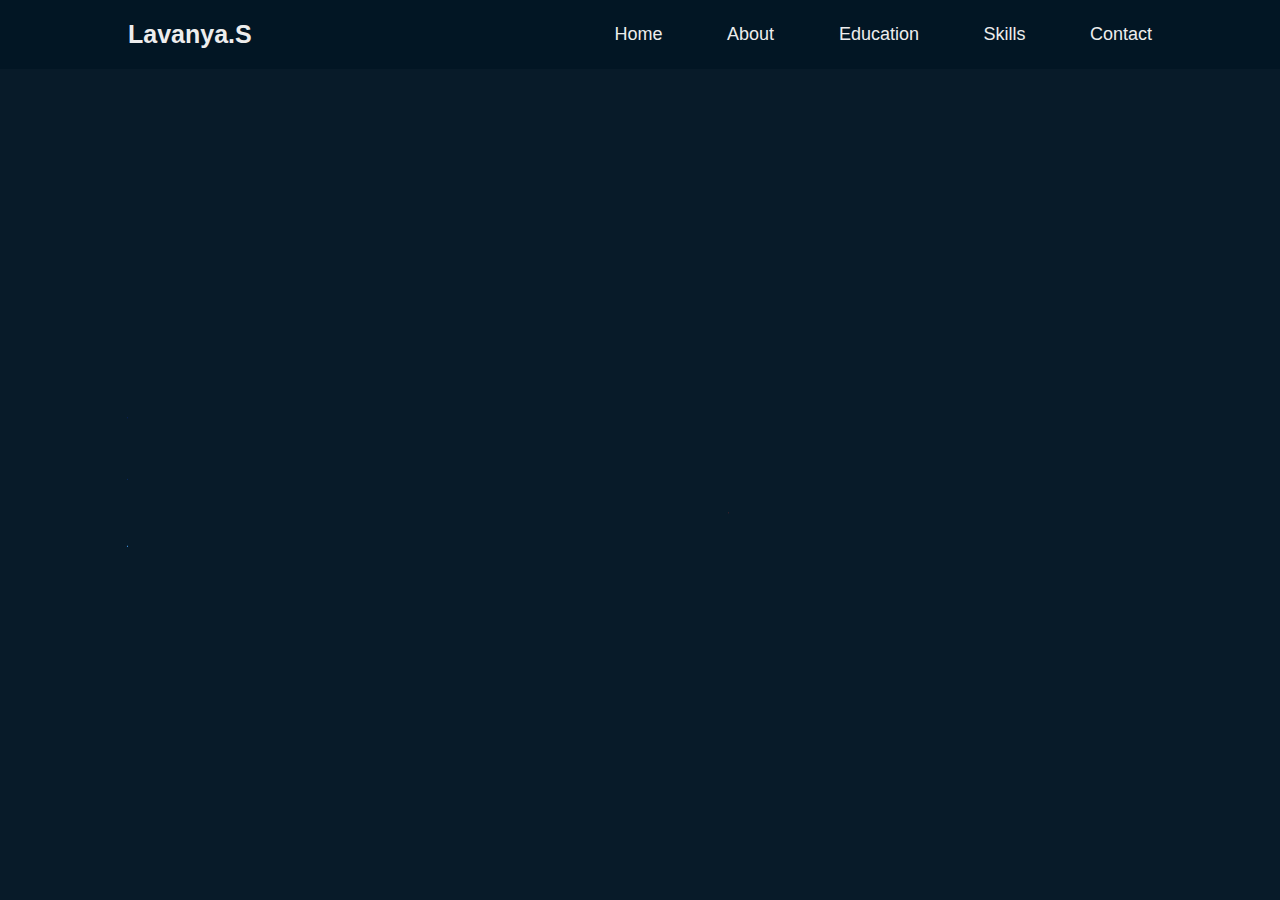
<file: index.html>
<!DOCTYPE html>
<html lang="en">
<head>
    <meta charset="UTF-8">
    <meta http-equiv="X-UA-Compatible" content="IE=edge">
    <meta name="viewport" content="width=device-width, initial-scale=1.0">
    <title>Personal Portfolio Website</title>
    <link rel="stylesheet" href="style.css">
    <link href='https://unpkg.com/boxicons@2.1.4/css/boxicons.min.css' rel='stylesheet'>

</head>
<body>
    <header class="header">
        <a href="#" class="logo">Lavanya.S</a>
    
    <nav class="navbar">
        <a href="index.html" class="active">Home</a>
        <a href="about.html">About </a>
        <a href="education.html">Education</a>
        <a href="skills.html">Skills</a>
        <a href="contact.html">Contact</a>
    </nav>
    </header>

    <section class="home">
        <div class="home-content">
<h1>Hi, I'm Lavanya Sakthivel</h1>
<h3>Web Developer</h3>
<p>As a beginner in the field of Information Technology, I strive to associate myself with 
    an organization where I can utilize my skills in the best possible manner, which further 
    gives me an opportunity to grow in my career journey while contributing to the 
    development of the organization.</p>

    <div class="btn-box">
        <a href="Lavanya-cv.pdf" download>DOWNLOAD CV</a>
       
    </div>
        </div>
        <div class="home-sci">
        <a href="https://www.linkedin.com/in/lavanya-sakthivel-b6aa751b5/"><i class='bx bxl-linkedin' ></i></a>
        <a href="https://github.com/lavansakthi21"><i class='bx bxl-github'></i></a>
        <a href="mailto:lavansakthi13@gmail.com"><i class='bx bxl-gmail'></i></a>
        </div>
    </section>












</body>
</html>
</file>
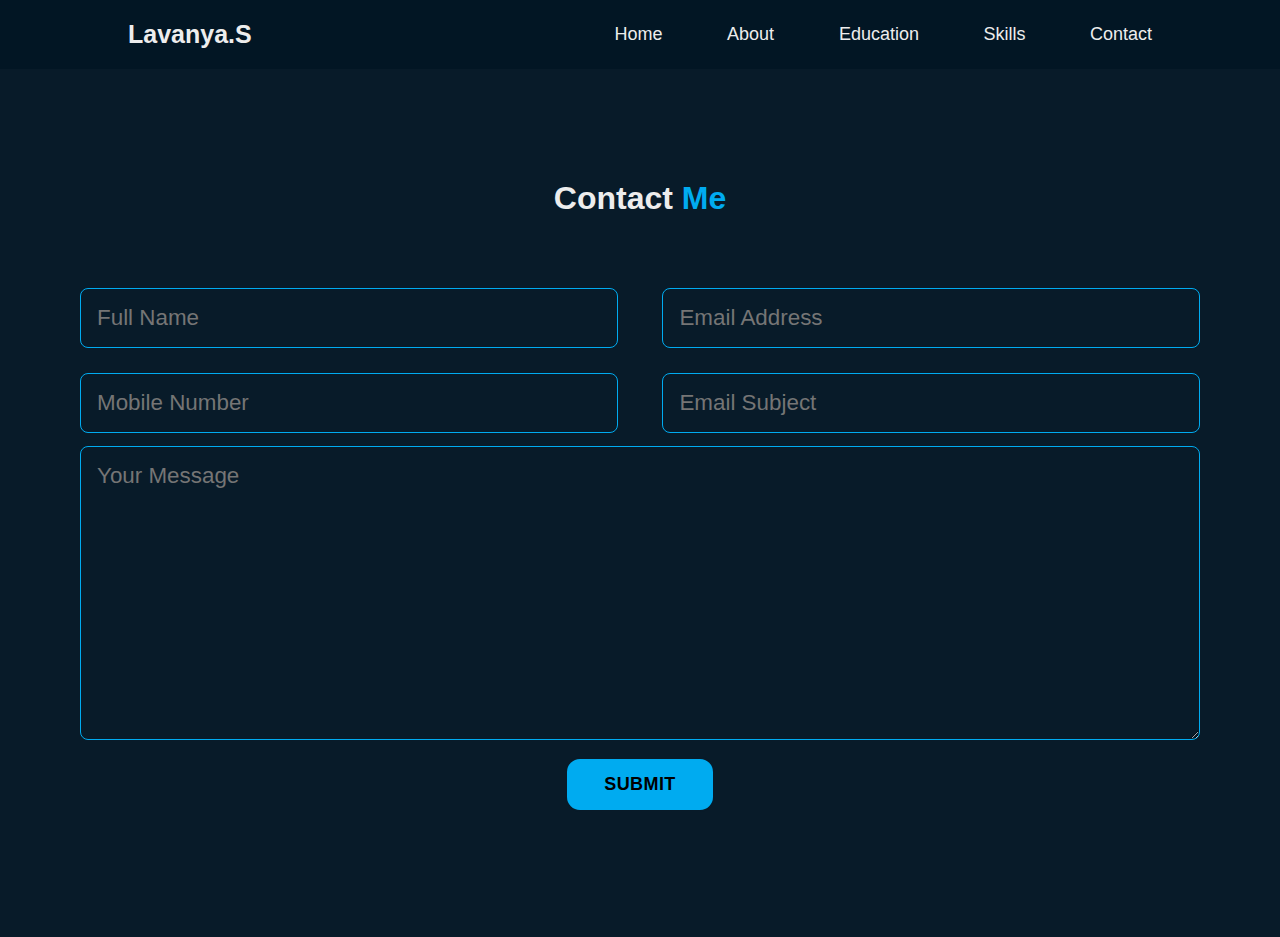
<file: contact.html>
<!DOCTYPE html>
<html lang="en">
<head>
    <meta charset="UTF-8">
    <meta name="viewport" content="width=device-width, initial-scale=1.0">
    <link rel="stylesheet" href="style.css">
    <title>Contact Details</title>
</head>
<body>

    <header class="header">
        <a href="#" class="logo">Lavanya.S</a>
    
    <nav class="navbar">
        <a href="index.html" class="active">Home</a>
        <a href="about.html">About </a>
        <a href="education.html">Education</a>
        <a href="skills.html">Skills</a>
        <a href="contact.html">Contact</a>
    </nav>
    </header>

<section class="contact" id="contact">
    <h2 class="heading">Contact <span>Me</span></h2>

<form action="#">
    <div class="input-box">

    <div class="input-field">
        <input type="text" placeholder="Full Name" required>
       <span class="focus"></span>
    </div>

    <div class="input-field">
        <input type="text" placeholder="Email Address" required>
        <span class="focus"></span>
    </div>
    </div>


    <div class="input-box">
        <div class="input-field">
                <input type="text" placeholder="Mobile Number" required>
                <span class="focus"></span>
            </div>

            <div class="input-field">
                <input type="text" placeholder="Email Subject" required>
            <span class="focus"></span>
        </div>
    </div>

        <div class="textarea-field">
            <textarea name="" id="" cols="30" rows="10" placeholder="Your Message" required></textarea>
            <span class="focus"></span>
        </div>

        <div class="btn-box">
            <button type="submit" class="btn">SUBMIT</button>
        </div>
    
</form>




</section>


    
</body>
</html>
</file>
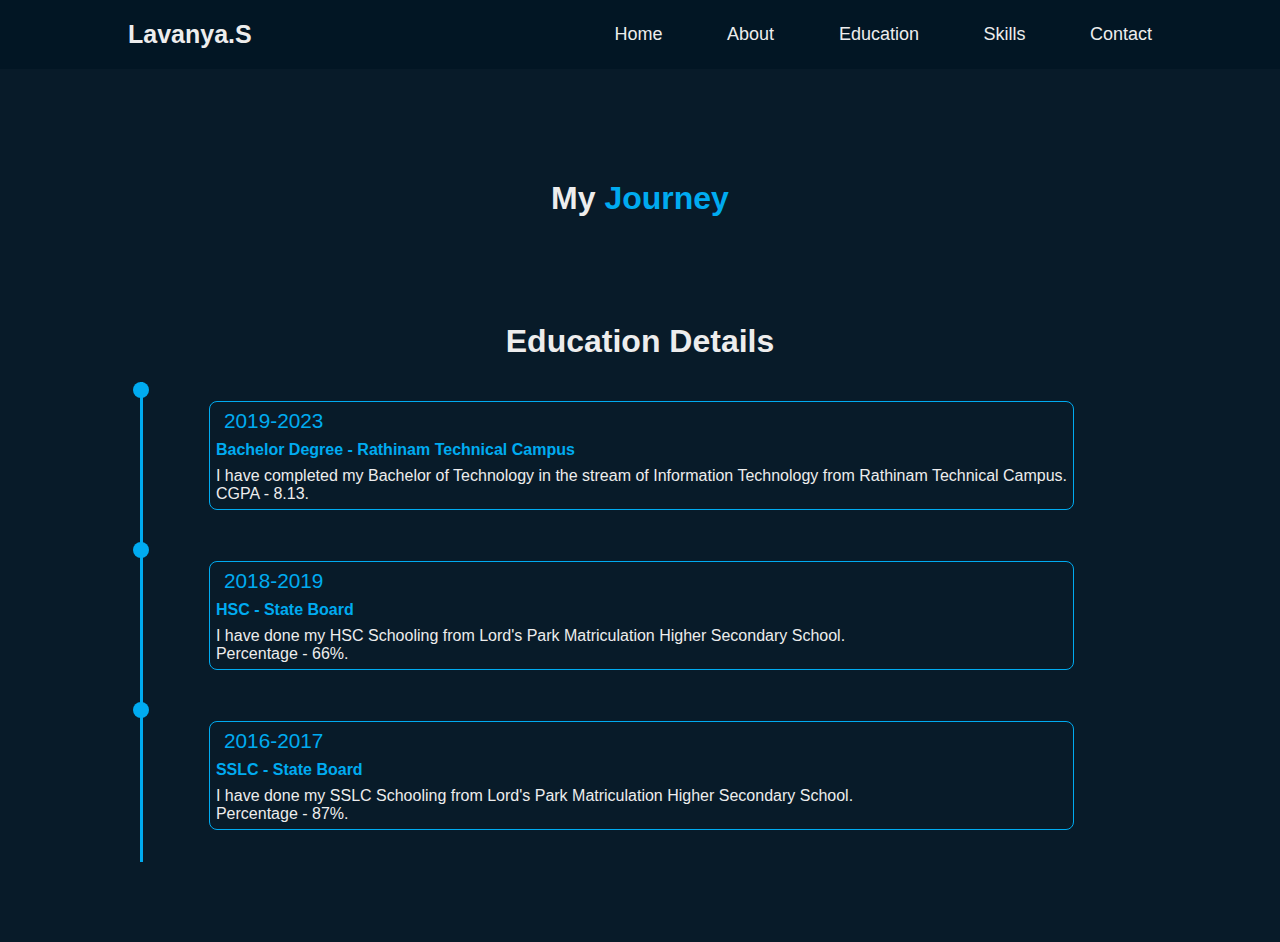
<file: education.html>
<!DOCTYPE html>
<html lang="en">
<head>
    <meta charset="UTF-8">
    <meta name="viewport" content="width=device-width, initial-scale=1.0">
    <link rel="stylesheet" href="style.css">
    <title>Education Details</title>
</head>
<body>


    <header class="header">
        <a href="#" class="logo">Lavanya.S</a>
    
    <nav class="navbar">
        <a href="index.html" class="active">Home</a>
        <a href="about.html">About </a>
        <a href="education.html">Education</a>
        <a href="skills.html">Skills</a>
        <a href="contact.html">Contact</a>
    </nav>
    </header>




<!--education details-->

<section class="education" id="education">
    <h2 class="heading">My <span>Journey</span></h2>

    <h3 class="title">Education Details</h3>

    <div class="education-box">
        <div class="education-content">
            <div class="content">
                <div class="year"><i class='bx bxs-calendar'></i>2019-2023</div>
                <h3>Bachelor Degree - Rathinam Technical Campus</h3>
                <p>I have completed my Bachelor of Technology in the stream of Information Technology from Rathinam Technical Campus.<br>
                   CGPA - 8.13.
                </p>
            </div>
        </div>


        <div class="education-content">
            <div class="content">
                <div class="year"><i class='bx bxs-calendar'></i>2018-2019
                 </div>
                <h3>HSC - State Board</h3>
                <p>I have done my HSC Schooling from Lord's Park Matriculation Higher Secondary School.<br>
                    Percentage - 66%.  
                </p>
            </div>
        </div>

        <div class="education-content">
            <div class="content">
                <div class="year"><i class='bx bxs-calendar'></i>2016-2017
                 </div>
                <h3>SSLC - State Board</h3>
                <p>I have done my SSLC Schooling from Lord's Park Matriculation Higher Secondary School.<br>
                    Percentage - 87%.    
                </p>
            </div>
        </div>
    </div>


</section>













    
</body>
</html>
</file>
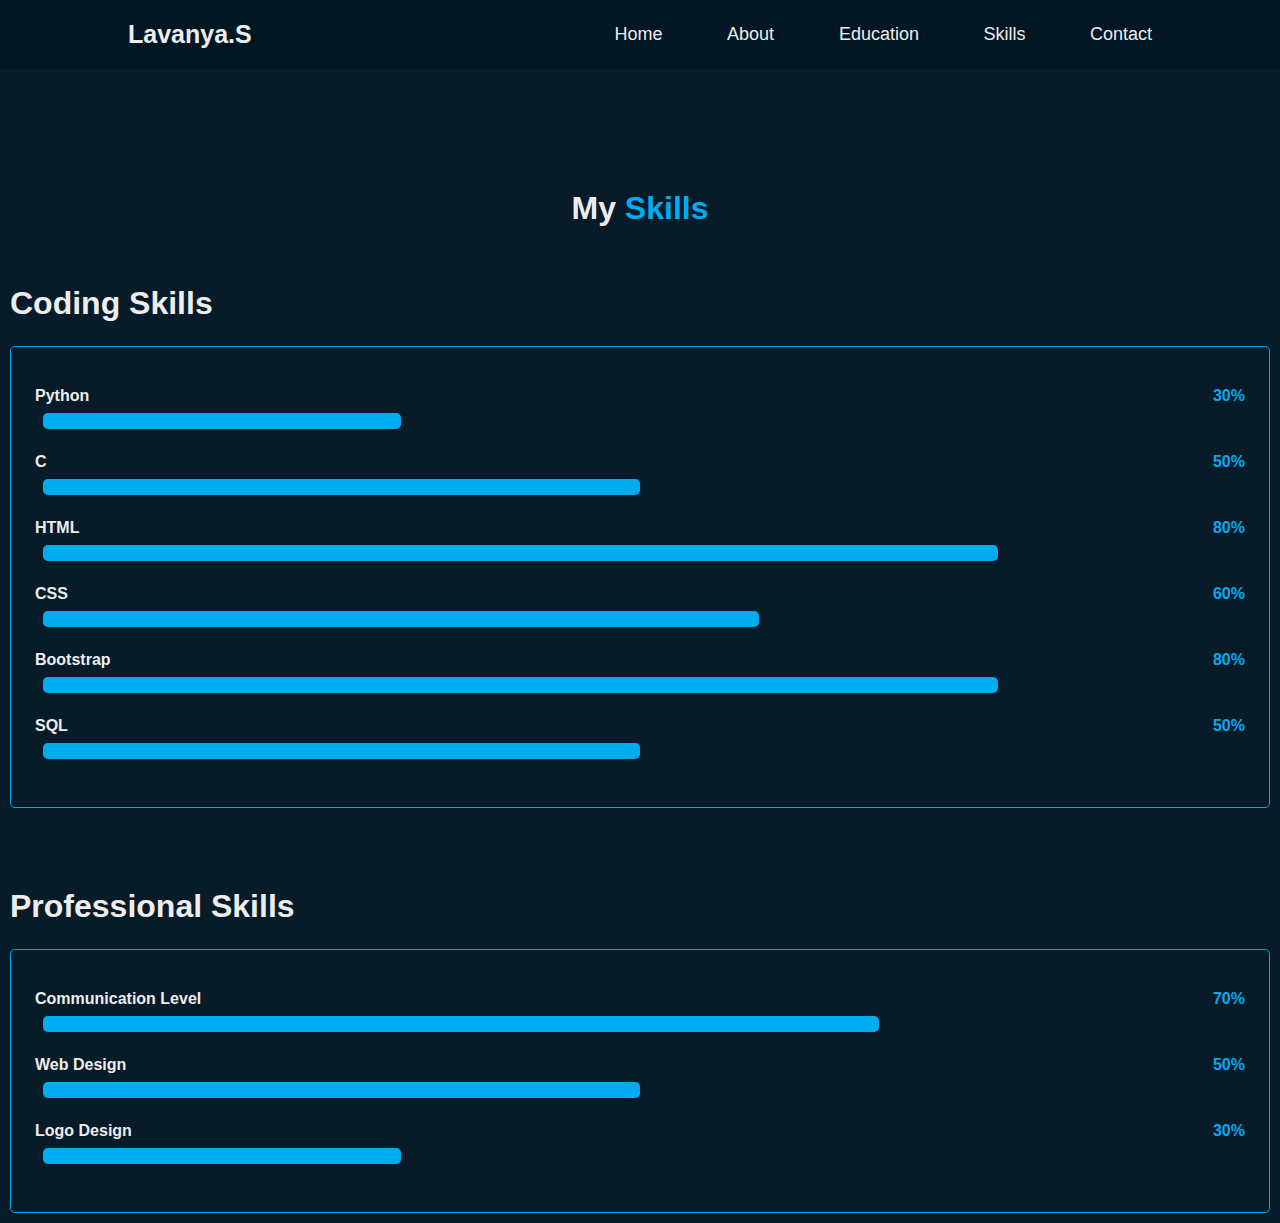
<file: skills.html>
<!DOCTYPE html>
<html lang="en">
<head>
    <meta charset="UTF-8">
    <meta name="viewport" content="width=device-width, initial-scale=1.0">
    <link rel="stylesheet" href="style.css">
    <title>skills-content</title>
</head>
<body>
    

    <header class="header">
        <a href="#" class="logo">Lavanya.S</a>
    
    <nav class="navbar">
        <a href="index.html" class="active">Home</a>
        <a href="about.html">About </a>
        <a href="education.html">Education</a>
        <a href="skills.html">Skills</a>
        <a href="contact.html">Contact</a>
    </nav>
    </header>




    <!--skills content-->

<section class="skills" id="skills">
    <h2 class="heading">My <span>Skills</span></h2>
    

    <div class="skills-row">
        <div class="skills-column">
            
            <h3 class="title">Coding Skills</h3>


            <div class="skills-box">
                <div class="skills-content">

                    <div class="progress">
                        <h3>Python <span> 30%</span></h3>
                        <div class="bar"><span></span>
                        </div>
                    </div>


                    <div class="progress">
                        <h3>C <span> 50%</span></h3>
                        <div class="bar"><span></span>
                        </div>
                    </div>



                    <div class="progress">
                        <h3>HTML <span> 80%</span></h3>
                        <div class="bar"><span></span>
                        </div>
                    </div>


                    <div class="progress">
                        <h3>CSS <span> 60%</span></h3>
                        <div class="bar"><span></span>
                        </div>
                    </div>

                    <div class="progress">
                        <h3>Bootstrap <span> 80%</span></h3>
                        <div class="bar"><span></span>
                        </div>
                    </div>


                    <div class="progress">
                        <h3>SQL <span> 50%</span></h3>
                        <div class="bar"><span></span>
                        </div>
                    </div>




                </div>
            </div>
    
        </div>
    



    <div class="skills-column">
        <h3 class="title">Professional Skills</h3>

        <div class="skills-box">
            <div class="skills-content">

                <div class="progress">
                    <h3>Communication Level <span> 70%</span></h3>
                    <div class="bar"><span></span>
                    </div>
                </div>
                <div class="progress">
                    <h3>Web Design <span> 50%</span></h3>
                    <div class="bar"><span></span>
                    </div>
                </div>
            
                <div class="progress">
                   <h3>Logo Design <span> 30%</span></h3>
                    <div class="bar"><span></span>
                    </div>
                 </div>


             </div>


        </div> 
    </div>           

</div>


</section>















</body>
</html>
</file>
<file: style.css>
*{
    margin: 0;
    padding: 0;
    box-sizing: border-box;
    font-family: Verdana, Geneva, Tahoma, sans-serif;
}

body {
    background: #081b29;
    color: #ededed;
}

header {
    background: #021624;
}


.logo {
    position: relative;
    font-size: 25px;
    color: #ededed;
    text-decoration: none;
    font-weight: 800;
    
}

.logo::before {
    content: '';
    position: absolute;
    top: 0;
    right: 0;
    width: 100%;
    height: 100%;
    
}

.navbar a {
    font-size: 18px;
    color: #ededed;
    text-decoration: none;
    font-weight: 500;
    margin-left: 60px;
    transition: .3s;
    display: inline;

    
}

.navbar a:hover,
.navbar a:active {
    color:#00abf0;

}

.home {
    height: 100vh;
    display: flex;
    align-items: center;
    padding: 0 10%;

}


.home-content {
    max-width: 600px;
}


.home-content h1{
    padding-top: 100px;
    font-size: 40px;
    font-weight: 500;
    line-height: 1.2;
}

.home-content h1::before {
    content: '';
    position: absolute;
    top: 0;
    right: 0;
    width: 100%;
    height: 100%;
    background: #081b29;
    animation: showRight 1s ease forwards;
    animation-delay: 1s;
}


.home-content h3 {
    position: relative;
    font-size: 30px;
    font-weight: 500;
    color: #00abf0;
}

.home-content h3::before {
    content: '';
    position: absolute;
    top: 0;
    right: 0;
    width: 100%;
    height: 100%;
    background: #081b29;
    animation: showRight 1s ease forwards;
    animation-delay: 1.3s;
}


.home-content p {
    position: relative;
    text-align: justify;
    font-size: 18px;
    margin: 20px 0 40px;

}


.home-content p::before {
    content: '';
    position: absolute;
    top: 0;
    right: 0;
    width: 100%;
    height: 100%;
    background: #081b29;
    animation: showRight 1s ease forwards;
    animation-delay: 1.6s;
}



.home-content .btn-box {
    position: relative;
    display: flex;
    justify-content: space-between;
    width: 345px;
    height: 50px;
    
}

.home-content .btn-box::before {
    content: '';
    position: absolute;
    top: 0;
    right: 0;
    width: 100%;
    height: 100%;
    background: #081b29;
    animation: showRight 1s ease forwards;
    animation-delay: 1.9s;
    z-index: 2;

}


.btn-box a {
    position: relative;
    display: inline-flex;
    justify-content: center;
    align-items: center;
    width: 150px;
    height: 100%;
    background: #00abf0;
    border: 2px solid #00abf0;
    border-radius: 8px;
    font-size: 15px;
    color: #081b29;
    text-decoration: none;
    font-weight: 600;
    letter-spacing: 1px;
    z-index: 1;
    overflow: hidden;
}

.btn-box a::before {
    content: '';
    position: absolute;
    top: 0;
    left: 0;
    width: 0;
    height: 100%;
    background: black;
    z-index: -1;
    transition: .5s;
}

.btn-box a:hover::before {
    width: 100%;

}

.home-sci {
    position: absolute;
    bottom: 40px;
    width: 170px;
    display: flex;
    justify-content: space-between;
}


.home-sci::before {
    content: '';
    position: absolute;
    top: 0;
    right: 0;
    width: 100%;
    height: 100%;
    background: #081b29;
    animation: showRight 1s ease forwards;
    animation-delay: 2.5s;
    z-index: 2;
}


.home-sci a {
    position: relative;
    display: inline-flex;
    justify-content: center;
    align-items: center;
    width: 40px;
    height: 40px;
    background: transparent;
    border: 2px solid #00abf0;
    border-radius: 50%;
    font-size: 20px;
    color: #00abf0;
    text-decoration: none;
    z-index: 1;
    overflow: hidden;
    transition: s;

}


.home-sci a:hover {
    color:#081b29;
}


.home-sci a::before {
    content: '';
    position: absolute;
    top: 0;
    left: 0;
    width: 0;
    height: 100%;
    background-color: #00abf0;
    z-index: -1;
    transition: .5s;
    
}


.home-sci a:hover::before {

    width: 100%;

}


/*KEYFRAMES ANIMATIOM*/
@keyframes showRight {
    100% {
        width: 0;
    }
}













.about {
    display: flex;
    justify-content: center;
    flex-direction: column;
    gap: 1rem;
    background: #081b29;
    padding-bottom: 15rem;
  
}



.heading {
    font-size: 32px;
    margin-bottom: 1px;
    height: 5vh;
    text-align: center;
   
   
}


span {
    color: #00abf0 ;
    
}


.about-img {
    width: 100%;
   
    display: flex;
    justify-content: center;
    align-items: center;
  
}

.about-img img {


border-radius: 1%;
}



.about-content h3 {
    color: #00abf0;
    font-size: 20px;
    font-weight: 5px;
}

.about-content {

    margin: 50px  ;
   position: relative;
   text-align: justify;
   margin-top: .2rem;
   
}

.content {
    margin: 50px  ;
    position: relative;
    text-align: justify;
    margin-top: .2rem;
   
   
    
}

.content h3 {
    color: #00abf0;
    font-size: 20px;
    font-weight: 5px;


}
table,tr,td{
    border-spacing: 20px;
}






















.education {
    display: flex;
    justify-content: center;
    font-size: 1rem;
    align-items: center;
    flex-direction: column;
    min-height: auto;
    padding-bottom: 5rem;
    background: #081b29 ;
    flex-wrap: wrap;
    gap: 3rem;

    
} 
.heading {
    margin-top: 0px;
}

.education .title {
    font-size: 2rem;
    margin-bottom: 2px;
    height: 1vh;
}

.education-box {
    border-left : .2rem solid #00abf0;
}

.education-box .education-content {
    position: relative;
    padding: 1rem;
    
}


.education-box .education-content::before {

content: '';
position: absolute;
top: 0;
left: -0.6rem;
width: 1rem;
height: 1rem;
background: #00abf0;
border-radius: 50%;
}


.education-content .content {
    position: relative;
    padding: .4rem;
    border: .1rem solid #00abf0;
    border-radius: .5rem;
    margin-bottom: 1rem;
}

.education-content .content .year {
    font-size: 1.3rem;
    color: #00abf0;
    padding-bottom: .5rem;
}

.education-content .content .year i{
    padding-right: .5rem;
    
}

.education-content .content h3 {
    font-size: 1rem;
}

.education-content .content p {
    font-size: 1rem;
    padding-top: .5rem;
}

















.skills {
    
    min-height: auto;
    background: #081b29;
    padding-bottom: 5rem;
    padding: 10px;
    font-size: 1rem;
    flex-direction: column;
    flex-wrap: wrap;
    gap: 3rem;
    box-sizing: initial;

    
   
}

.heading {
    margin-top: 180px;
    margin-bottom: 50px;
}

.header {
    position: fixed;
    top: 0;
    left: 0;
    width: 100%;
    padding: 20px 10%;
    display: flex;
    justify-content: space-between;
    align-items: center;
    z-index: 1;
}




.skills .skills-row {
    display: flex;
    flex-wrap: wrap;
    gap: 5rem;
}

.skills-row .skills-column {
    flex: 1 1 40rem;
}

.skills-column .title {
    font-size: 2rem;
    margin: 0 0 1.5rem;
} 

.skills-box .skills-content {

    position: relative;
    border: .1rem solid #00abf0;
    border-radius: .3rem;
    padding: 2rem 1.5rem;
    
}

.skills-content .progress {
    padding: .5rem 0;
}

.skills-content .progress h3 {
    font-size: 1rem;
    display: flex;
    justify-content: space-between;

}


.skills-content .progress h3 span {
    color:  #00abf0;
}

.skills-content .progress .bar {
    height: 2rem;
    border-radius: .6rem;
    padding: .5rem;
    

}

.skills-content .progress .bar span {
    display: block;
    height: 100%;
    border-radius: .3rem;
    background: #00abf0;

}

.skills-column:nth-child(1) .skills-content .progress:nth-child(1) .bar span {
    width:30%
}

.skills-column:nth-child(1) .skills-content .progress:nth-child(2) .bar span {
    width:50%
}

.skills-column:nth-child(1) .skills-content .progress:nth-child(3) .bar span {
    width:80%
}

.skills-column:nth-child(1) .skills-content .progress:nth-child(4) .bar span {
    width:60%
}

.skills-column:nth-child(1) .skills-content .progress:nth-child(5) .bar span {
    width:80%
}

.skills-column:nth-child(1) .skills-content .progress:nth-child(6) .bar span {
    width:50%
}

.skills-column:nth-child(2) .skills-content .progress:nth-child(1) .bar span {
    width:70%
}

.skills-column:nth-child(2) .skills-content .progress:nth-child(2) .bar span {
    width:50%
}

.skills-column:nth-child(2) .skills-content .progress:nth-child(3) .bar span {
    width:30%
}



.contact {
    min-height: auto;
    padding-bottom: 7rem;


}

.contact form {

    max-width: 70rem;
    margin: 0 auto;
    text-align: center;

}

.contact form .input-box {

    display: flex;
    position: relative;
    justify-content: space-between;
    flex-wrap: wrap;
}

.contact form .input-box .input-field {
    position: relative;
    width: 48%;
    margin: .8rem 0;

} 

.contact form .input-box .input-field  input,
.contact form .textarea-field textarea {

    width: 100%;
    height: 100%;
    padding: 1rem;
    font-size: 1.4rem;
    color: #00abf0;
    background: transparent;
    border-radius: .5rem;
    border: .1rem solid #00abf0;

}



.contact form .btn-box button {

   
    justify-content: center;
    margin: .8rem 0;
    width: 150px;
    height: 100%;
    padding: 15px 32px;
    background: #00abf0;
    border: 2px solid #081b29;
    border-radius: 15px;
    font-size: 18px;
    font-weight: 700;
    letter-spacing: .4px;
    cursor: pointer;

    
   
   
    
    

}


@media (max-width:991px) {
    

    section {
        padding: 10rem 4% 2rem;
    }

    .home {
        padding: 0 4%;
    }
}
</file>
